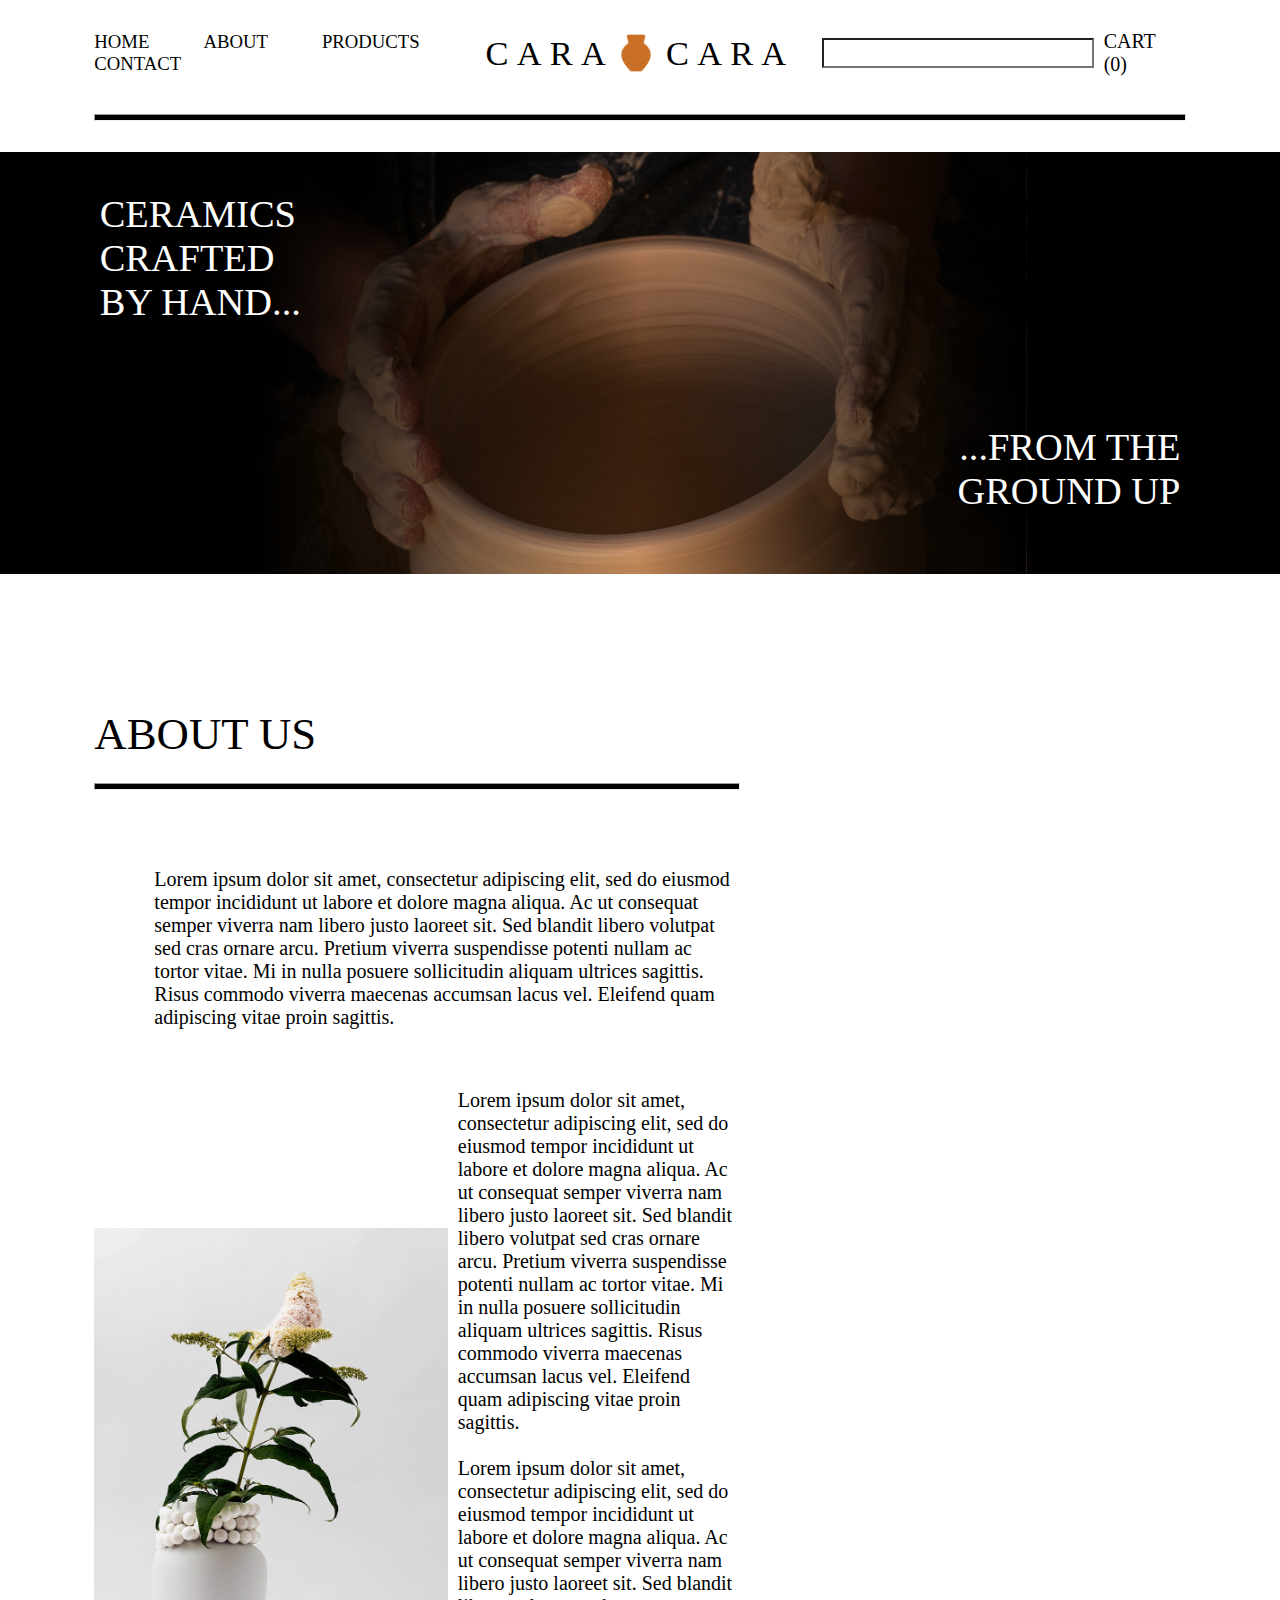
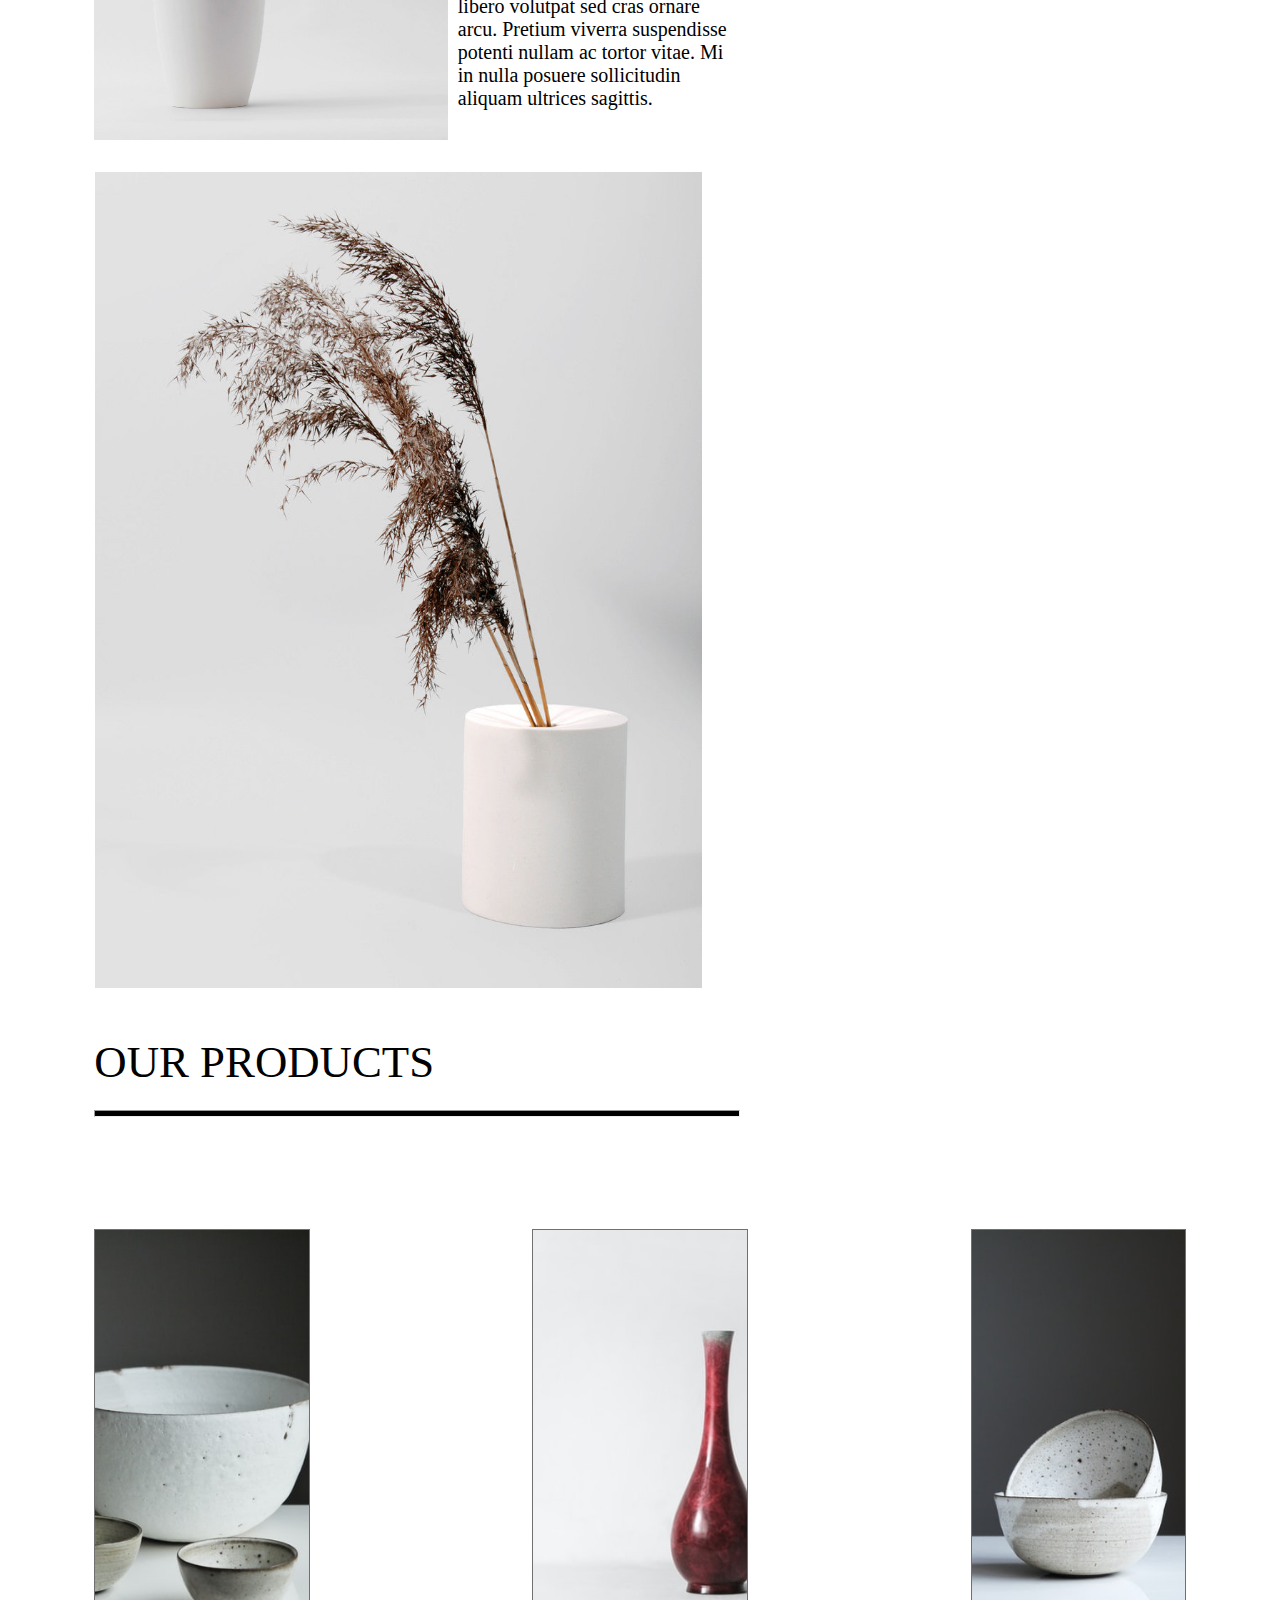
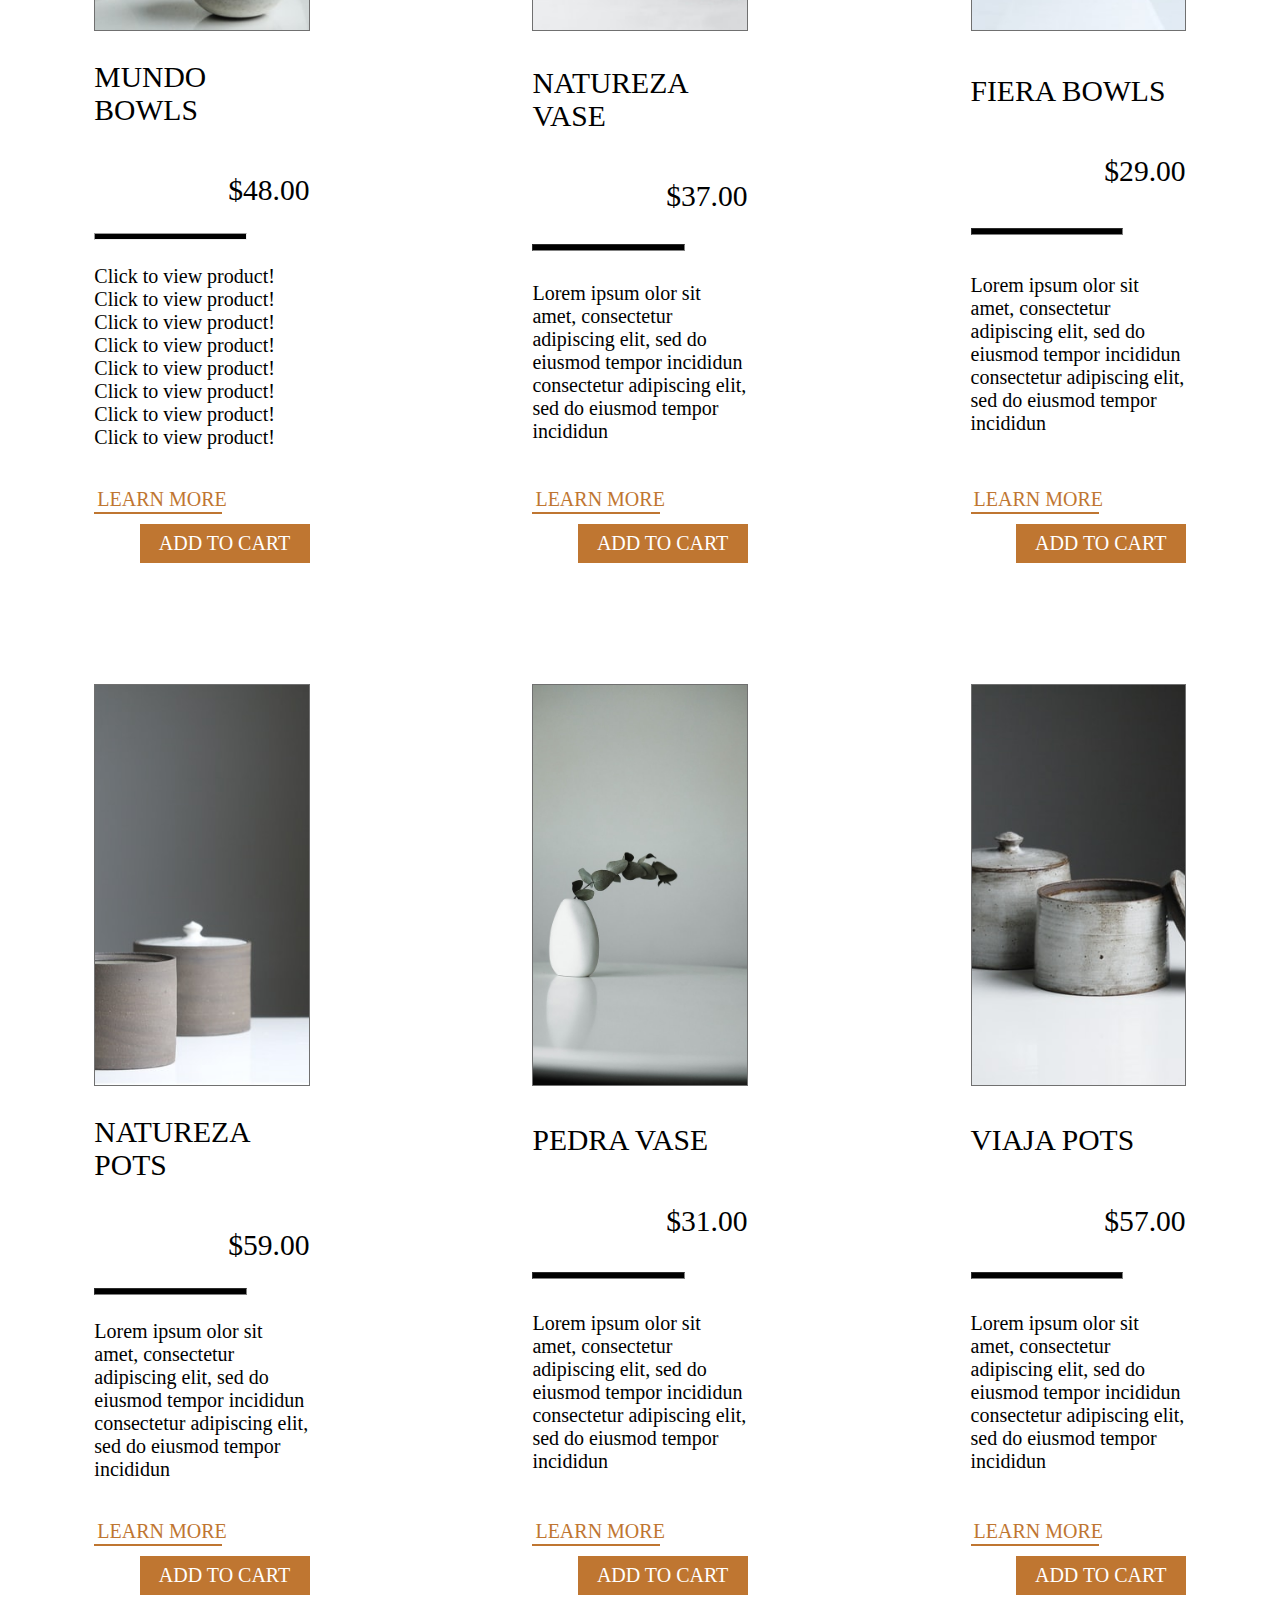
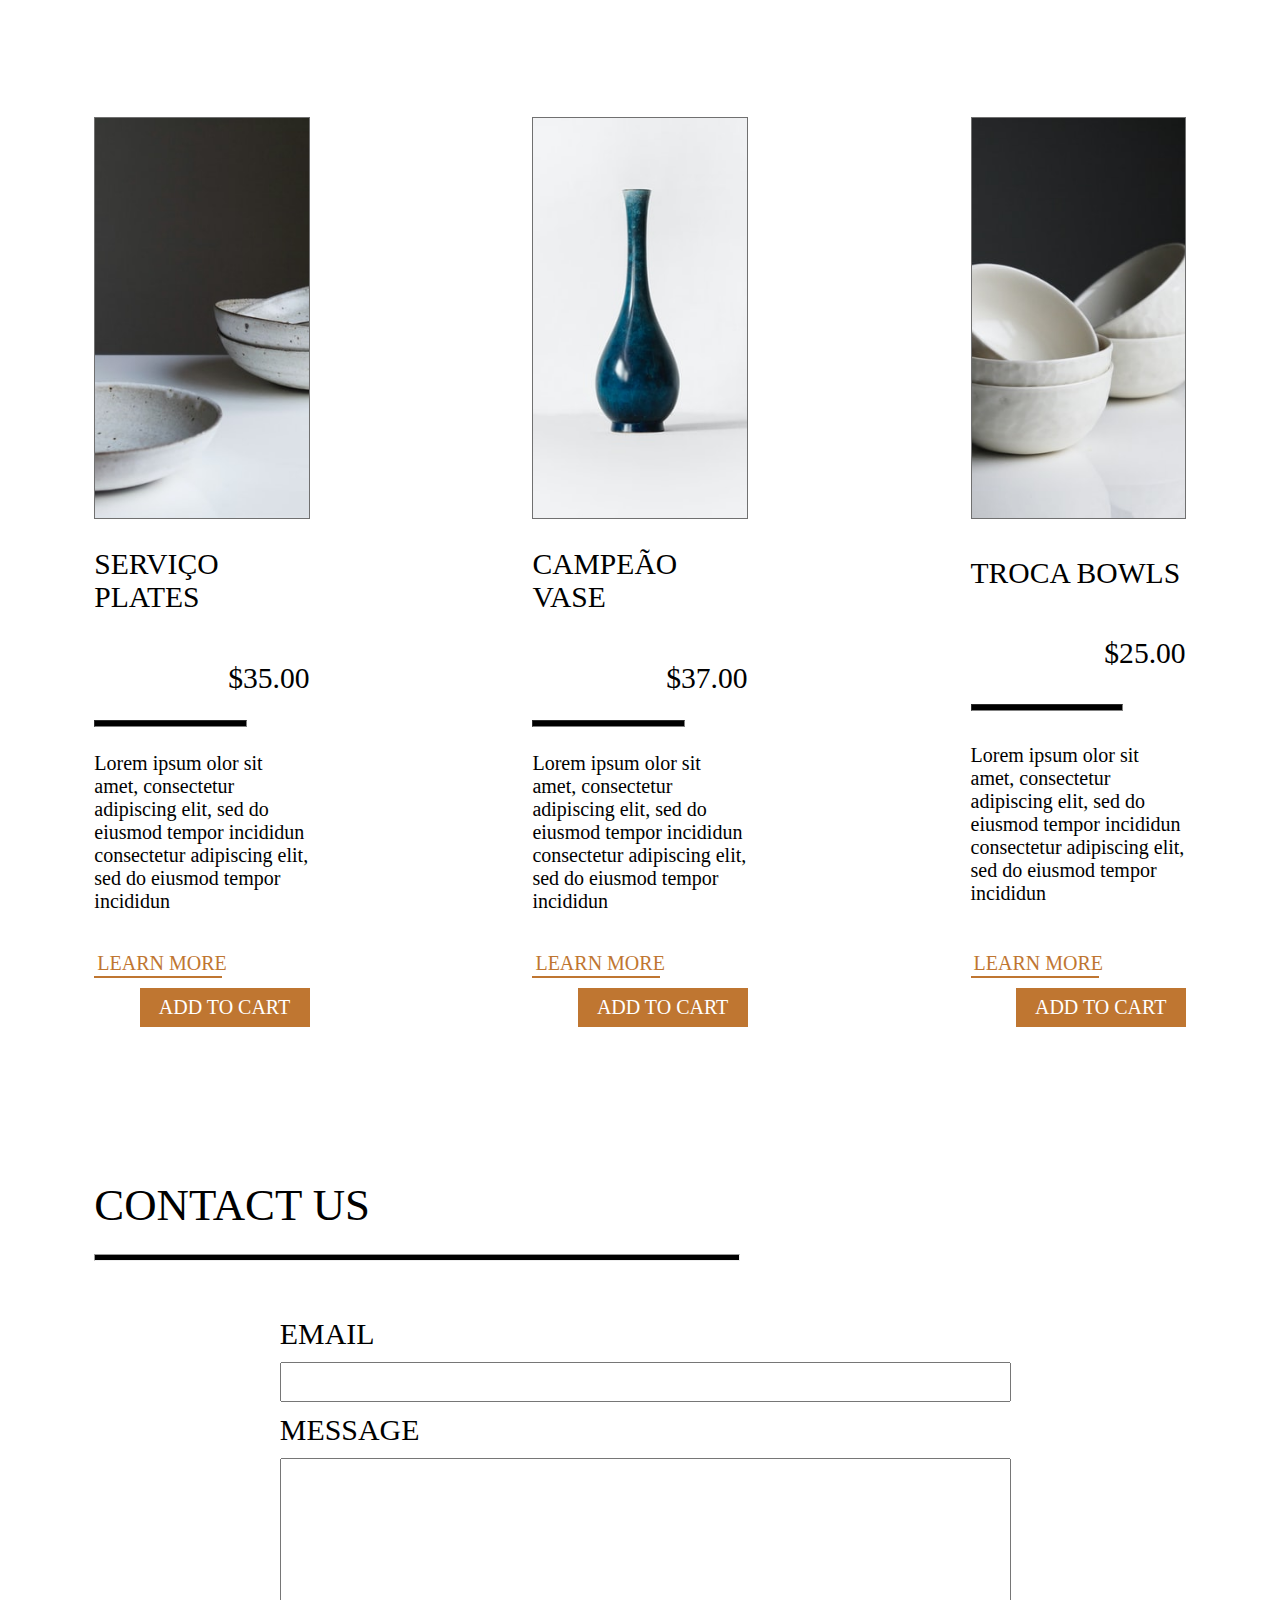
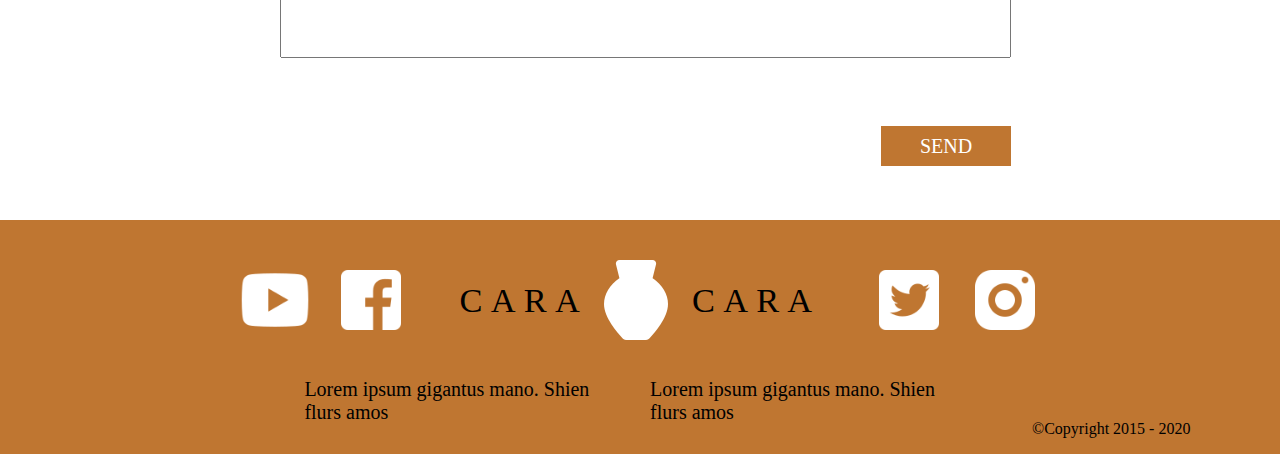
<file: index.html>
<!DOCTYPE html>
<html lang="en">
<head>
    <meta charset="UTF-8">
    <meta http-equiv="X-UA-Compatible" content="IE=edge">
    <meta name="viewport" content="width=device-width, initial-scale=1.0">
    <meta name="description" content="Cara Cara pottery's site for online shopping. Bringing hand crafted works, right to your door.">
    <meta name="keywords" content="Cara Cara, pottery, vase, bowls, pots, plates">
    <meta name="author" content="Matthew Walloch">
    <link rel="stylesheet" type="text/css" href="styles/styles.css">
    <title>Cara Cara</title>
</head>

<body class="custom-body">
    <div class="counter-nav"></div>
    <nav>
        <div class="navbar page-margin">
            <ul class="skip-links inThirds" >
                <li class="tab-over"><a href="#home_jump">HOME</a></li>
                <li class="tab-over"><a href="#about_jump">ABOUT</a></li>
                <li class="tab-over"><a href="#prod_jump">PRODUCTS</a></li>
                <li class="tab-over"><a href="#con_jump">CONTACT</a></li>
            </ul>

            <div class="mid-align"> 
                <li class="title-cara ">CARA</li>
                <li id="pottery-logo-o"></li>
                <li class="title-cara rcara-shift">CARA</li>
            </div>  
            
            <div class="cart skip-links inThirds" >
                <input type="text" id="spyglass">
                <p ><a href="#">CART (0)</a></p> 
            </div>      
        </div>
        <hr class="page-margin">
    </nav>

    <header  id="home_jump">
        <div class="black-side" style="right: 85%;"></div>

        <div  id="banner">
            <div>
                <p class="banner-text-left">CERAMICS CRAFTED BY HAND...</p>
                <p class="banner-text-right">...FROM THE GROUND UP</p>
            </div>
        </div>

        <div class="black-side" style="left: 85%;"></div>
    </header>
    
    
    <section id="about">
        <div id="about_jump" class="spacer-large"></div>
        <h1>ABOUT US</h1>
        <hr class="hr2">

        <div class="row">
            <div class="about-left">
                <p class="tab-in">Lorem ipsum dolor sit amet, consectetur adipiscing elit, sed do eiusmod tempor incididunt ut labore et dolore magna aliqua. Ac ut consequat semper viverra nam libero justo laoreet sit. Sed blandit libero volutpat sed cras ornare arcu. Pretium viverra suspendisse potenti nullam ac tortor vitae. Mi in nulla posuere sollicitudin aliquam ultrices sagittis. Risus commodo viverra maecenas accumsan lacus vel. Eleifend quam adipiscing vitae proin sagittis.</p>
                <div class="row-inner">
                    <div class="nested-vase" id="about-vase"></div>
                    <div class="nested-text">
                        <p >Lorem ipsum dolor sit amet, consectetur adipiscing elit, sed do eiusmod tempor incididunt ut labore et dolore magna aliqua. Ac ut consequat semper viverra nam libero justo laoreet sit. Sed blandit libero volutpat sed cras ornare arcu. Pretium viverra suspendisse potenti nullam ac tortor vitae. Mi in nulla posuere sollicitudin aliquam ultrices sagittis. Risus commodo viverra maecenas accumsan lacus vel. Eleifend quam adipiscing vitae proin sagittis.<br><br>Lorem ipsum dolor sit amet, consectetur adipiscing elit, sed do eiusmod tempor incididunt ut labore et dolore magna aliqua. Ac ut consequat semper viverra nam libero justo laoreet sit. Sed blandit libero volutpat sed cras ornare arcu. Pretium viverra suspendisse potenti nullam ac tortor vitae. Mi in nulla posuere sollicitudin aliquam ultrices sagittis.</p>
                    </div>
                </div>
            </div>
            <div id="column-image"></div>
        </div>
    </section>

    <br id="prod_jump">

    <section>
        <h1>OUR PRODUCTS</h1>
        <hr class="hr2">
        <div class="spacer-large"></div>

        <div class="wrapper">
            
            <a class="child" href="mun_bowls.html#mundo-bowls-jump">
                
                <div class="grid-children" id="mundo"></div>
                <div>
                    <h4 class="column-left container a">MUNDO BOWLS</h4>
                    <h4 class="column-right">$48.00</h4>
                </div>
                <hr class="hr3">
                <p class="card-text">Click to view product! Click to view product! Click to view product! Click to view product! Click to view product! Click to view product! Click to view product! Click to view product!</p>
                <div>
                    
                    <div class="column-left">
                        <p class="orange-text">LEARN MORE</p>
                        <hr class="hrs">
                    </div>
                    <div class="add-button column-right">ADD TO CART</div>
                </div>    
            </a>
            


            <a class="child" href="">
                
                <div class="grid-children" id="nat-vase"></div>
                <div>
                    <h4 class="column-left container a">NATUREZA VASE</h4>
                    <h4 class="column-right">$37.00</h4>
                </div>
                <hr class="hr3">
                <p class="card-text">Lorem ipsum olor sit amet, consectetur adipiscing elit, sed do eiusmod tempor incididun consectetur adipiscing elit, sed do eiusmod tempor incididun</p>
                <div>
                    
                    <div class="column-left">
                        <p class="orange-text">LEARN MORE</p>
                        <hr class="hrs">
                    </div>
                    
                    <div class="add-button column-right">ADD TO CART</div>
                </div>    
            </a>
            



            <a class="child" href="">
                
                <div class="grid-children" id="fiera"></div>
                <div>
                    <h4 class="column-left container a">FIERA BOWLS</h4>
                    <h4 class="column-right">$29.00</h4>
                </div>
                <hr class="hr3">
                <p class="card-text">Lorem ipsum olor sit amet, consectetur adipiscing elit, sed do eiusmod tempor incididun consectetur adipiscing elit, sed do eiusmod tempor incididun</p>
                <div>
                    
                    <div class="column-left">
                        <p class="orange-text">LEARN MORE</p>
                        <hr class="hrs">
                    </div>
                    
                    <div class="add-button column-right">ADD TO CART</div>
                </div>    
            </a>



            <a class="child" href="">
                
                <div class="grid-children" id="nat-pots"></div>
                <div>
                    <h4 class="column-left container a">NATUREZA POTS</h4>
                    <h4 class="column-right">$59.00</h4>
                </div>
                <hr class="hr3">
                <p class="card-text">Lorem ipsum olor sit amet, consectetur adipiscing elit, sed do eiusmod tempor incididun consectetur adipiscing elit, sed do eiusmod tempor incididun</p>
                <div>
                    
                    <div class="column-left">
                        <p class="orange-text">LEARN MORE</p>
                        <hr class="hrs">
                    </div>
                    
                    <div class="add-button column-right">ADD TO CART</div>
                </div>    
            </a>



            <a class="child" href="">
                
                <div class="grid-children" id="pedra"></div>
                <div>
                    <h4 class="column-left container a">PEDRA VASE</h4>
                    <h4 class="column-right">$31.00</h4>
                </div>
                <hr class="hr3">
                <p class="card-text">Lorem ipsum olor sit amet, consectetur adipiscing elit, sed do eiusmod tempor incididun consectetur adipiscing elit, sed do eiusmod tempor incididun</p>
                <div>
                    
                    <div class="column-left">
                        <p class="orange-text">LEARN MORE</p>
                        <hr class="hrs">
                    </div>
                    
                    <div class="add-button column-right">ADD TO CART</div>
                </div>    
            </a>
            


            <a class="child" href="">
                
                <div class="grid-children" id="viaja"></div>
                <div>
                    <h4 class="column-left container a">VIAJA POTS</h4>
                    <h4 class="column-right">$57.00</h4>
                </div>
                <hr class="hr3">
                <p class="card-text">Lorem ipsum olor sit amet, consectetur adipiscing elit, sed do eiusmod tempor incididun consectetur adipiscing elit, sed do eiusmod tempor incididun</p>
                <div>
                    
                    <div class="column-left">
                        <p class="orange-text">LEARN MORE</p>
                        <hr class="hrs">
                    </div>
                    
                    <div class="add-button column-right">ADD TO CART</div>
                </div>       
            </a>
            



            <a class="child" href="">
                
                <div class="grid-children" id="servi"></div>
                <div>
                    <h4 class="column-left container a">SERVIÇO PLATES</h4>
                    <h4 class="column-right">$35.00</h4>
                </div>
                <hr class="hr3">
                <p class="card-text">Lorem ipsum olor sit amet, consectetur adipiscing elit, sed do eiusmod tempor incididun consectetur adipiscing elit, sed do eiusmod tempor incididun</p>
                <div>
                    
                    <div class="column-left">
                        <p class="orange-text">LEARN MORE</p>
                        <hr class="hrs">
                    </div>
                    
                    <div class="add-button column-right">ADD TO CART</div>
                </div>    
            </a>
            


            <a class="child" href="">
                
                <div class="grid-children" id="campe"></div>
                <div>
                    <h4 class="column-left container a">CAMPEÃO VASE</h4>
                    <h4 class="column-right">$37.00</h4>
                </div>
                <hr class="hr3">
                <p class="card-text">Lorem ipsum olor sit amet, consectetur adipiscing elit, sed do eiusmod tempor incididun consectetur adipiscing elit, sed do eiusmod tempor incididun</p>
                <div>
                    
                    <div class="column-left">
                        <p class="orange-text">LEARN MORE</p>
                        <hr class="hrs">
                    </div>
                    
                    <div class="add-button column-right">ADD TO CART</div>
                </div>    
            </a>
            


            <a class="child" href="">
                
                <div class="grid-children" id="troca"></div>
                <div>
                    <h4 class="column-left container a">TROCA BOWLS</h4>
                    <h4 class="column-right">$25.00</h4>
                </div>
                <hr class="hr3">
                <p class="card-text">Lorem ipsum olor sit amet, consectetur adipiscing elit, sed do eiusmod tempor incididun consectetur adipiscing elit, sed do eiusmod tempor incididun</p>
                <div>
                    
                    <div class="column-left">
                        <p class="orange-text">LEARN MORE</p>
                        <hr class="hrs">
                    </div>
                    
                    <div class="add-button column-right">ADD TO CART</div>
                </div>    
            </a>

            
        </div>
        <div class="spacer-large"></div>
        

    </section>
    <br>
    <section>
        <h1>CONTACT US</h1>
        <hr class="hr2">
        
        <div class="spacer" id="con_jump"></div>
        <div>
            <label class="label">EMAIL</label>
            <div><input type="text" class="email"></div>
            <label class="label">MESSAGE</label>
            <div><input type="text" class="message"></div>
        </div>
        <div class="spacer"></div>
        <div class="send-button column-right">SEND</div>
    
    </section>
    <div class="spacer-large"></div>
    
    <footer class="foot">

        <div class="footer-format ">
            <div class="inThirds socials-left">
                <img src="./assets/icons8-youtube-96.png" class="sm-icon-l">
                
                <img src="./assets/icons8-facebook-96 (1).png" class="sm-icon-l">
            </div>
            
            <div class="inThirds footer-logo title-cara">CARA<img src="./assets/icons8-pottery-96 (1).png" class="lcara-shift">CARA</div>

            <div class="inThirds socials-right">
                <img src="./assets/icons8-twitter-96.png" class="sm-icon-r">

                <img src="./assets/icons8-instagram-96.png" class="sm-icon-r">
            </div>
        </div>


        <div class="footer-text">
            <p >Lorem ipsum gigantus mano. Shien flurs amos</p>
            <p >Lorem ipsum gigantus mano. Shien flurs amos</p>
            <span class="copyright">©Copyright 2015 - 2020</span>
        </div>


    </footer>
    

</body>




</html>
</file>
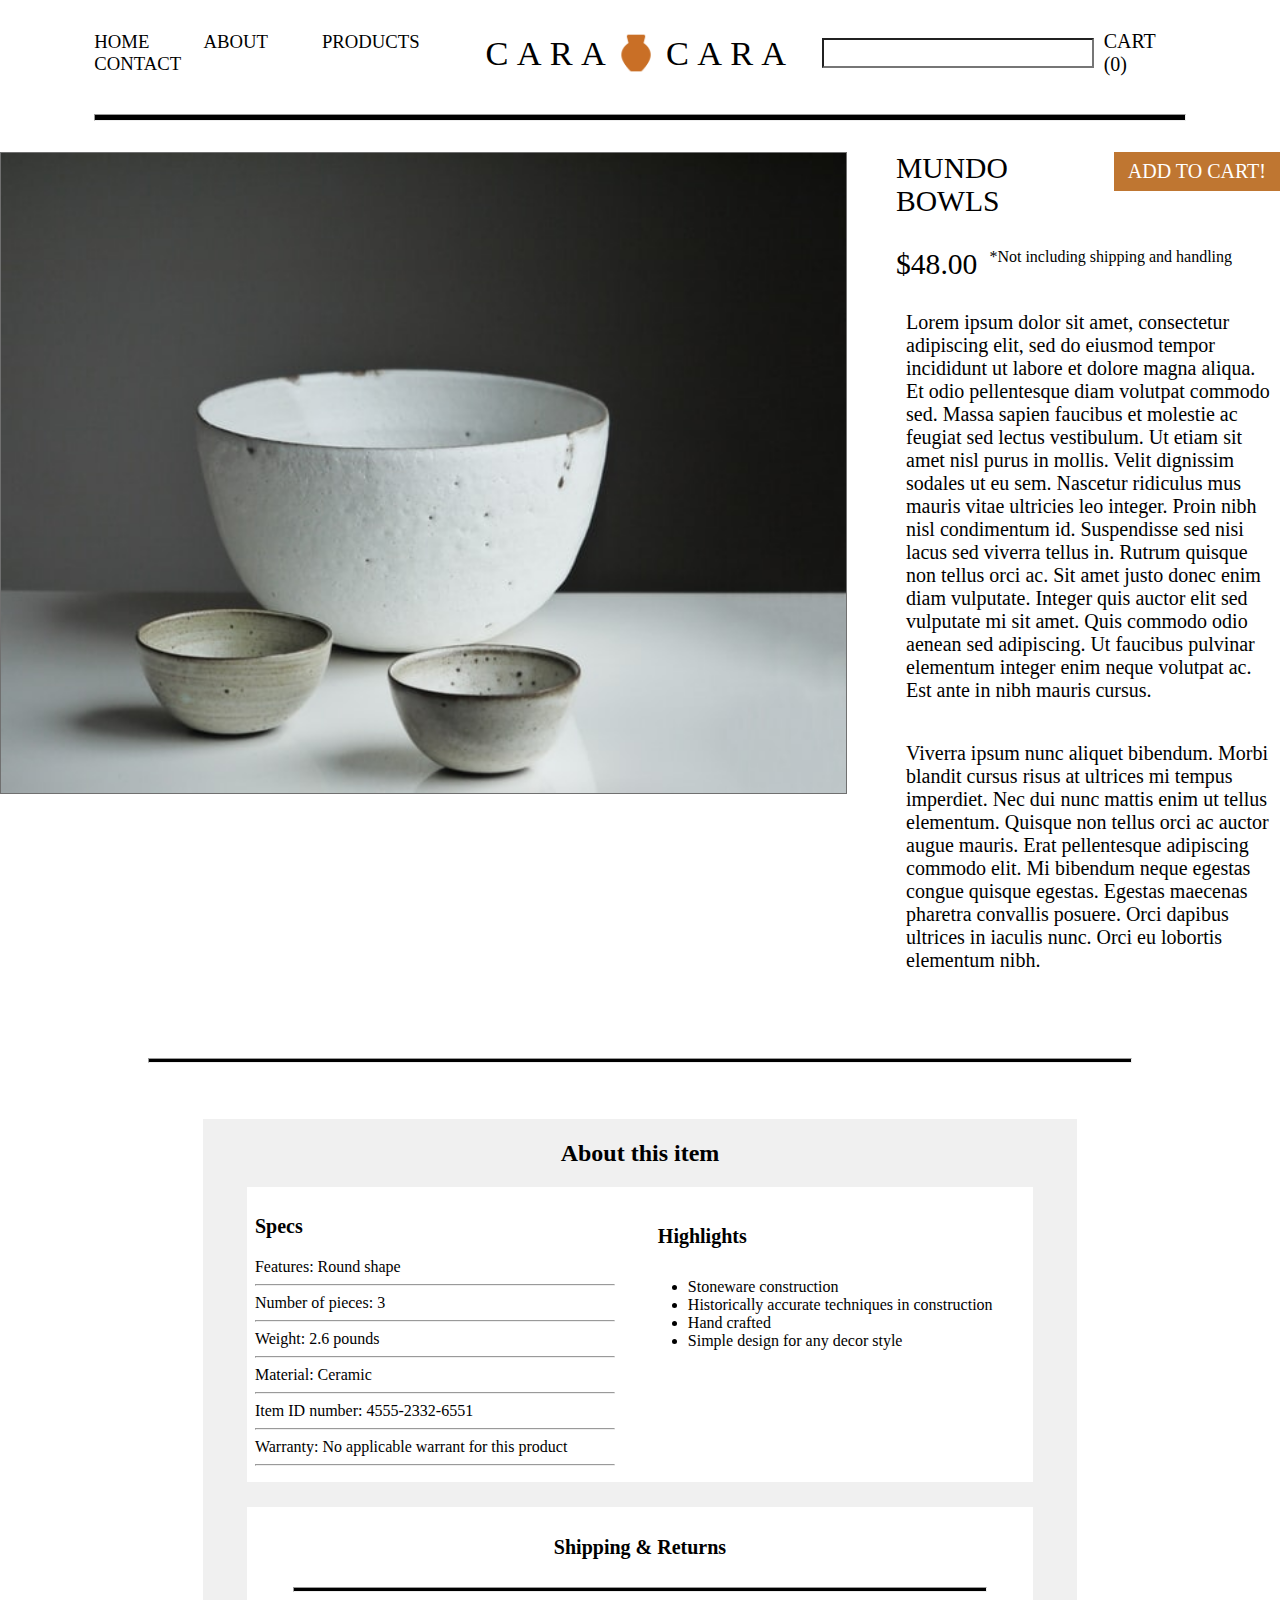
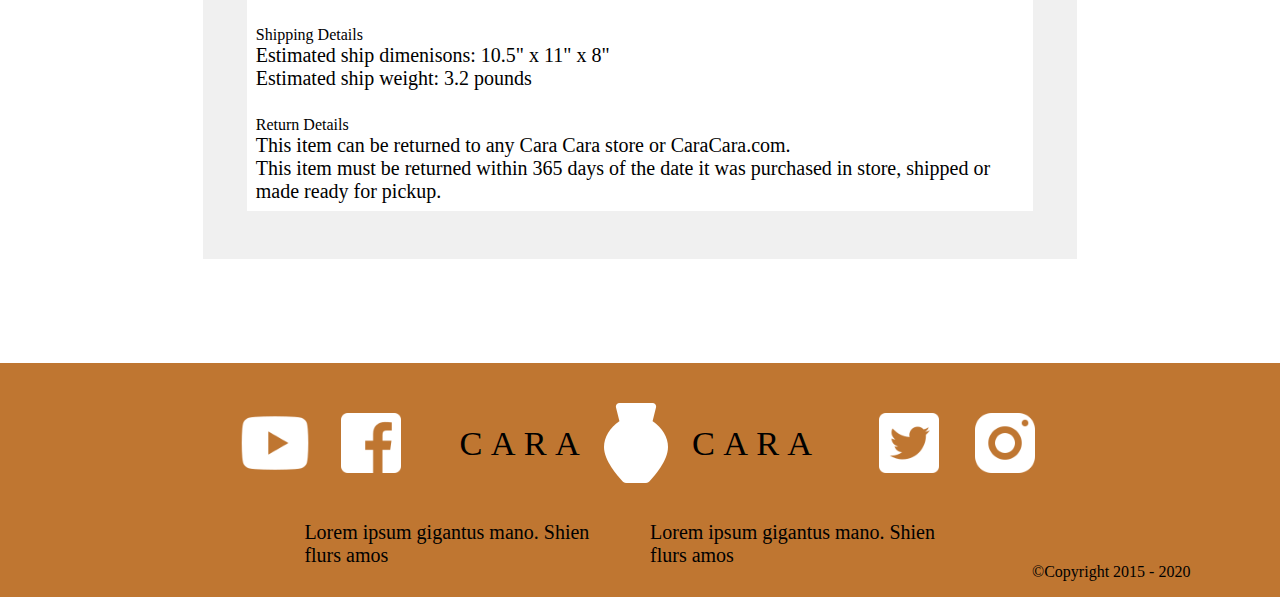
<file: mun_bowls.html>
<!DOCTYPE html>
<html lang="en">
<head>
    <meta charset="UTF-8">
    <meta http-equiv="X-UA-Compatible" content="IE=edge">
    <meta name="viewport" content="width=device-width, initial-scale=1.0">
    <meta name="description" content="Cara Cara pottery's Mundo Bowls.">
    <meta name="keywords" content="Cara Cara, pottery, mundo, bowls">
    <meta name="author" content="Matthew Walloch">
    <link rel="stylesheet" type="text/css" href="styles/styles.css">
    <title>Mundo Bowls</title>
</head>

<body class="custom-body">
    <div class="counter-nav"></div>
    <nav>
        <div class="navbar page-margin">
            <ul class="skip-links inThirds" >
                <li class="tab-over"><a href="index.html#home_jump">HOME</a></li>
                <li class="tab-over"><a href="index.html#about_jump">ABOUT</a></li>
                <li class="tab-over"><a href="index.html#prod_jump">PRODUCTS</a></li>
                <li class="tab-over"><a href="index.html#con_jump">CONTACT</a></li>
            </ul>

            <div class="mid-align"> 
                <li class="title-cara ">CARA</li>
                <li id="pottery-logo-o"></li>
                <li class="title-cara rcara-shift">CARA</li>
            </div>  
            
            <div class="cart skip-links inThirds" >
                <input type="text" id="spyglass">
                <p ><a href="#">CART (0)</a></p> 
            </div>      
        </div>
        <hr class="page-margin">
    </nav>


    <!-- Add a button for Add to Cart -->
    <section class="product-margin" id="mundo-bowl-jump">
        <div class="side-by-side">
            <div class="product-image" id="mundo"></div>
            <div class="product-details">

                <div>
                    <div class="title-x-cart">
                        <h4 class="title-margins">MUNDO BOWLS</h4>
                        <div class="add-button" style="margin-top: 0%;">ADD TO CART!</div>
                    </div>
    
                    <div style="display: flex;">
                        <h4 class="price-margins">$48.00</h4>
                        <span>&nbsp&nbsp *Not including shipping and handling</span>
                    </div>
                </div>

                <p>Lorem ipsum dolor sit amet, consectetur adipiscing elit, sed do eiusmod tempor incididunt ut labore et dolore magna 
                    aliqua. Et odio pellentesque diam volutpat commodo sed. Massa sapien faucibus et molestie ac feugiat sed lectus 
                    vestibulum. Ut etiam sit amet nisl purus in mollis. Velit dignissim sodales ut eu sem. Nascetur ridiculus mus mauris 
                    vitae ultricies leo integer. Proin nibh nisl condimentum id. Suspendisse sed nisi lacus sed viverra tellus in. 
                    Rutrum quisque non tellus orci ac. Sit amet justo donec enim diam vulputate. Integer quis auctor elit sed vulputate mi 
                    sit amet. Quis commodo odio aenean sed adipiscing. Ut faucibus pulvinar elementum integer enim neque volutpat ac. 
                    Est ante in nibh mauris cursus.
                </p>
                <p>
                    Viverra ipsum nunc aliquet bibendum. Morbi blandit cursus risus at ultrices mi tempus imperdiet. Nec dui nunc mattis 
                    enim ut tellus elementum. Quisque non tellus orci ac auctor augue mauris. Erat pellentesque adipiscing commodo elit. 
                    Mi bibendum neque egestas congue quisque egestas. Egestas maecenas pharetra convallis posuere. Orci dapibus ultrices 
                    in iaculis nunc. Orci eu lobortis elementum nibh.
                </p>
            </div>
        </div>
        <div class="spacer"></div>
    </section>



    <section >
        
        <hr class="about-hr">
        <div class="spacer"></div>
        
        <div class="about-product">
            <div style="height: .1em;"></div>
            <h2 class="centerize">About this item</h2>
            <!-- <hr class="about-hr"> -->

            <div class="about-segment">
                <div class="highlight-spec">
                    <p class="spec-ship-adjust">Specs</p>
                    <div>
                        <b>Features:</b>
                        Round shape
                        <hr class="hr-spec">
                    </div>
                    <div>
                        <b>Number of pieces:</b>
                        3
                        <hr class="hr-spec">
                    </div>
                    <div>
                        <b>Weight:</b>
                        2.6 pounds
                        <hr class="hr-spec">
                    </div>
                    <div>
                        <b>Material:</b>
                        Ceramic
                        <hr class="hr-spec">
                    </div>
                    <div>
                        <b>Item ID number:</b>
                        4555-2332-6551
                        <hr class="hr-spec">
                    </div>
                    <div>
                        <b>Warranty:</b>
                        No applicable warrant for this product
                        <hr class="hr-spec">
                    </div>
                </div>
                
                <div class="highlight-spec">
                    <p style="font-weight: bold;">Highlights</p>
                    <ul>
                        <li>Stoneware construction</li>
                        <li>Historically accurate techniques in construction</li>
                        <li>Hand crafted</li>
                        <li>Simple design for any decor style</li>
                    </ul>
                </div>
            </div>

            <div class="spacer-small"></div>
            
            <div class="shipping-returns about-segment" >
                <p class="spec-ship-adjust centerize">Shipping & Returns</p>
                <hr class="about-hr">
                <div class="spacer-small"></div>
                <div>
                    <b>Shipping Details</b>
                    <p class="tight-text">Estimated ship dimenisons: 10.5" x 11" x 8"</p>
                    <p class="tight-text">Estimated ship weight: 3.2 pounds</p>
                    <div class="spacer-small"></div>
                </div>
                <div>
                    <b>Return Details</b>
                    <p class="tight-text">This item can be returned to any Cara Cara store or CaraCara.com.</p>
                    <p class="tight-text">This item must be returned within 365 days of the date it was purchased in store, shipped or made ready for pickup.</p>
                </div>
            </div>

            <div class="spacer"></div>
        </div>
    </section>
    <div class="spacer-large"></div>

    <footer class="foot">

        <div class="footer-format ">
            <div class="inThirds socials-left">
                <img src="./assets/icons8-youtube-96.png" class="sm-icon-l">
                
                <img src="./assets/icons8-facebook-96 (1).png" class="sm-icon-l">
            </div>
            
            <div class="inThirds footer-logo title-cara">CARA<img src="./assets/icons8-pottery-96 (1).png" class="lcara-shift">CARA</div>

            <div class="inThirds socials-right">
                <img src="./assets/icons8-twitter-96.png" class="sm-icon-r">

                <img src="./assets/icons8-instagram-96.png" class="sm-icon-r">
            </div>
        </div>


        <div class="footer-text">
            <p >Lorem ipsum gigantus mano. Shien flurs amos</p>
            <p >Lorem ipsum gigantus mano. Shien flurs amos</p>
            <span class="copyright">©Copyright 2015 - 2020</span>
        </div>


    </footer>





</body>

</html>
</file>
<file: styles/styles.css>
.custom-body{
    font-family: 'Segoe UI';
    font-weight: 100;
    margin: 0;
}

nav {
    /* height: 6.4em; */
    width: 100%;
    position: fixed;
    z-index: 999;
    background-color: white;
    top: 0%
}

nav ul {
    display: flex;
    flex-direction: row;
    flex-wrap: wrap;
    align-items: center;
    justify-content: space-between;
    list-style-type: none;
    padding: 0;
    overflow: hidden;
    text-decoration: none;
    box-shadow: none;

}

nav li {
    float: left;
    display: block;

}


.counter-nav {
    margin-top: 9.5em;
}

.tab-over{
    font-size: 1.17em;
    padding-right: 3vw;
}

.skip-links a {
    color: black;
    text-decoration: none;
}

.mid-align{
    width: 33.33%;
    display: flex;
    align-items: center;
    justify-content: center; 
}


.cart{
    display: flex;
    align-items: center;
    justify-content: flex-end;
}

hr {
    display: block;
    overflow: hidden;
    border-style: inset;
    background-color: transparent;
    background-color: black;
    height: 5px;
}
.hr2{
    margin-left: 0%;
    width: 59%;
}

.hr3{
    margin-left: 0;
    width: 70%;
}


.hrs {
    display: block;
    overflow: hidden;
    border-style: hidden;
    background-color: #BF7631;
    height: 2px;
    width: 8em;
    margin-top: 1px;
    margin-bottom: 0;
    margin-left: 0;
    margin-right: 0;
}


#spyglass{
    background-position: 20.5em 0.3rem;
    background-repeat: no-repeat;
    background-size: 1.5em;
    width: 22em;
    height: 1.75em;    
    background-image: url(../assets/1200px-Google_Magnifying_Glass.svg.png);
}

h3 {
    margin-top: 2.4em;
    margin-bottom: 1.4em;
    font-weight: normal;
}

h1{
    font-weight: normal;
    font-size: 2.8em;
    margin-bottom: 0.5em;

}

h4{
    margin-top: 1em;
    margin-bottom: 0.6em;
    font-size: 1.85em;
    font-weight: normal;
}

.panel{
    height: 40em
}


#home_jump{
    display: flex;
    flex-direction: row;
    margin-top: 2em;
}


.page-margin {
    margin-left: 7.37%;
    margin-right: 7.37%;
}



section{
    margin-left: 7.37%;
    margin-right: 7.37%;
}

.navbar {
    display: flex;
    justify-content: space-between;
    align-items: center;
}


.inThirds{
    width: 33.33%;
}


.black-side{
    width: 20%;
    position: initial;
    background-color: black;
    height: 33vw;
    overflow: visible;
}


#banner{
    background-position: center;
    background-repeat: no-repeat;
    background-size: cover;
    position: relative;
    background-repeat: no-repeat;
    background-image: -webkit-linear-gradient(left, black, transparent, black), url(../assets/earl-wilcox-y3W0CzO063w-unsplash-alt.jpg);

    height: 33vw;
    width: 61%;
}


.title-cara{
    font-size: 2.15em;
    /* font-size: 40px; */
    font-weight: 400;
    letter-spacing: .239em;
}

.rcara-shift{
    margin-left: 0.5rem;
    /* margin-left: 10px */
}
.lcara-shift{
    margin-right: 0.5rem
    /* margin-right: 10px */
}

#pottery-logo-o{
    background-image: url(../assets/icons8-pottery-96.png);
    background-size: contain;
    height: 2.75em;
    width: 2.75em;
    background-repeat: no-repeat;
}
#pottery-logo-w{
    height: 45px;
    width: 45px;
}

.tab-in{
    margin-top: 3em;
    margin-left: 2.5em;
}

p{
    font-size: 20px;
    padding: 10px;
}

.label{
    font-size: 1.87em;
    margin-left: 17%;
}

.spacer-small{
    height: 1.6em;
}
.spacer{
    height: 3em;
}
.spacer-large{
    height: 6.5em;
}


.email{
    width: 67%;
    height: 3em;
    box-sizing: border-box;
    margin: 1% 17%
}

.message{
    width: 67%;
    height: 15em;
    box-sizing: border-box;
    margin: 1% 17%
}

#column-image{
    float: right;
    /* margin-top: 30px; */
    margin-top: 2em;
    background-size: contain;
    background-repeat: no-repeat;
    background-image: url(../assets/Cylinder_unglazed3_2048x2048.jpg);
    /* height: 808px;
    width: 600px; */
    height: 51em;
    width: 38em;
    transform: scaleX(-1);
}

.footer-format{
    display: flex;
    justify-content: center;
    flex-direction: row;
    align-items: center;
    margin-top: 2em;
}


.socials-left{
    display: flex;
    justify-content: flex-end;
}

.socials-right{
    display: flex;
    justify-content: flex-start;
}

.footer-logo{
    display: flex;
    justify-content: center;
    align-items: center;
}

.footer-text{
    display: flex;
    margin: 0 23%;
    justify-content: space-between;
}


.row{
    display: flex;
    justify-content: space-between;
    flex-wrap: wrap;
}



.row-inner{
    display: flex;
    flex-direction: row;
    justify-content: space-between;
    align-items: flex-end;
}


.column-left{
    float: left;
    clear: both;
    
}
.column-right{
    float: right;
}


.about-left{
    display: flex;
    flex-direction: column;
    justify-content: space-between;
    width: 60%;
    float: left;
    clear: both;
}

.nested-vase{
    width: 50%;
}
.nested-text{
    width: 50%;
}


#about-vase{
    background-size: cover;
    background-repeat: no-repeat;
    background-image: url(../assets/Vase_Dame_2048x2048.jpg);
    width: 24em;
    height: 32em;
}


.wrapper{
    display: grid;
    grid-template-areas: "1 2 3" "4 5 6" "7 8 9";
    background-color: transparent;
    width: 100%;
    height: 100%;
    justify-items: stretch;
    align-content: space-between;
    align-items: baseline;
    gap: 7.6em 13.932em;
}


.child{
    height: 100%;
    width: 100%;
    display: flex;
    flex-wrap: wrap;
    flex-direction: column;
    text-decoration: none;
    color: black;
    justify-content: space-between;
    align-content: space-between;
}

.grid-children{
    background-size:cover;
    background-repeat: no-repeat;
    background-position: 50%;
    height: 25em;
    /* height: 398px; */
    border: 1px solid #707070;
}


#mundo{
    background-image: url(../assets/tom-crew-7HuTGlUfQSo-unsplash.jpg);
}

#nat-vase{
    background-image: url(../assets/oriento-maVIpNNtmlQ-unsplash.jpg);
}

#fiera{
    background-image: url(../assets/tom-crew-bgIO-u4GEfI-unsplash.jpg);
}

#nat-pots{
    background-image: url(../assets/tom-crew-3uwu5K0RtaE-unsplash.jpg);
}

#pedra{
    background-image: url(../assets/linh-le-a0rE64YJDA4-unsplash.jpg);
}

#viaja{
    background-image: url(../assets/tom-crew-oiZAQvxTcYQ-unsplash.jpg);
}

#servi{
    background-image: url(../assets/tom-crew-YA2E3d7a9Wo-unsplash.jpg);
}

#campe{
    background-image: url(../assets/oriento-l0ah3UBLppo-unsplash.jpg);
}

#troca{
    background-image: url(../assets/tom-crew-SITGdvztUdg-unsplash.jpg);
}



.card-text{
    margin-top: 0.85em;
    margin-left: 0;
    padding: 0;
    color: black;
}

.orange-text{
    margin-top: .95em;
    margin-left: 3px;
    margin-bottom: 0;
    padding: 0;
    color: #BF7631;
    font-weight: bolder;
    text-decoration: none;
}

.add-button{
    font-size: 1.25em;
    margin-bottom: 0;
    margin-right: 0;
    margin-top: .5em;
    background-color: #BF7631;
    color: white;
    width: 8.5em;
    height: 1.95em;
    display: flex;
    flex-wrap: wrap;
    align-content: center;
    justify-content: center;

}

.send-button{
    font-size: 1.25em;
    margin-bottom: 0;
    margin-right: 16%;
    margin-top: .5em;
    background-color: #BF7631;
    color: white;
    width: 6.5em;
    height: 2em;
    display: flex;
    flex-wrap: wrap;
    align-content: center;
    justify-content: center;

}

.copyright{
    position: absolute;
    right: 7%;
    bottom: 7%
}

.foot{
    width: 100%;
    background-color: #BF7631;
    position: absolute;
    left: 0px;
}

.sm-icon-l{
    height: 5em;
    width: 5em;
    margin-right: 1em;
}
.sm-icon-r{
    height: 5em;
    width: 5em;
    margin-left: 1em;
}


@media only screen and (max-width: 768px){
    [class="wrapper"]{
        display: grid;
        grid-template-areas:
            "1"
            "2"
            "3"
            "4"
            "5"
            "6"
            "7"
            "8"
            "9";
        width: 80%;
        height: 100%;
        /* justify-items: stretch; */
        align-content: space-between;
        align-items: baseline;
        grid-gap: 7.6em;
        margin-left: 10%;
    };
}


@media only screen and (max-width: 768px){
    [class*="banner-shade-"]{
        height: 21em;
    }
}

@media only screen and (max-width: 768px){
    [class*="-banner-black"]{
        height: 21em;
    }
}

@media only screen and (max-width: 768px){
    [id="banner"]{
        height: 21em
    }
}

@media only screen and (width: 768px){
    [class*="about-left"]{
        display: flex;
        flex-direction: column;
        justify-content: space-between;
        width: 100%;
        float: left;
        clear: both;
    }
}

@media only screen and (max-width: 768px){
    [class="row"]{
        flex-wrap: wrap;
        flex-direction: column;
        align-items: center;
    }
}

@media only screen and (max-width: 768px){
    [class="row-inner"]{
        display: flex;
        flex-direction: column;
        justify-content: space-between;
        align-items: center;
    }
}

@media only screen and (max-width: 768px){
    [class="nested-text"]{
        width: 100%;
    }
}

@media only screen and (max-width: 768px){
    [class="about-left"]{
        width: 100%;
    }
}

@media only screen and (max-width: 768px){
    [class*="inThirds"]{
        width: 100%;
    }
}

@media only screen and (max-width: 768px){
    [class*="navbar"]{
        display: flex;
        justify-content: space-between;
        align-items: center;
        flex-direction: column;
    }
}

@media only screen and (max-width: 768px){
    [class*="cart"]{
        display: flex;
        align-items: center;
        justify-content: center;
    }
}

@media only screen and (max-width: 768px){
    [class*="mid-align"]{
        width: 100%;
    }
}

@media only screen and (max-width: 768px){
    [class*="counter-nav"]{
        margin-top: 13.5em;
    }
}


.banner-text-left {
    width: 18vw;
    text-align: left;
    position: absolute;
    top: 25%;
    left: -5%;
    transform: translate(-50%, -50%);
    color: white;
    font-size: 3vw;
    padding: 0;
    margin: 0;
}

.banner-text-right {
    width: 18vw;
    text-align: right;
    position: absolute;
    top: 75%;
    left: 105%;
    transform: translate(-50%, -50%);
    color: white;
    font-size: 3vw;
    padding: 0;
    margin: 0;
}


/* Product pages */

.product-image {
    background-size:cover;
    background-repeat: no-repeat;
    /* background-position: 50%; */
    height: 40em;
    width: 66%;
    /* height: 398px; */
    border: 1px solid #707070;
    top: 5em;
    position: sticky;
}

.product-margin {
    margin: 0px auto;
    max-width: 1400px;
}

.product-details {
    max-width: 30%;
}

.side-by-side{
    position: relative;
    display: flex;
    justify-content: space-between;
}

.title-margins{
    margin: 0 0 1em;
}

.price-margins{
    margin: 0;
}

.about-hr{
    height: 0.2em;
    width: 90%;
}

.about-product{
    margin-left: 10%;
    width: 80%;
    background-color: rgb(240 240 240);
}

.about-segment{
    /* width: 90%; */
    display: flex;
    margin: 0 5%;
}

.centerize {
    display: flex;
    justify-content: center;
}

.highlight-spec{
    background-color: white;
    width: 50%;
    padding: 1%;
}

.hr-spec{
    height: auto;
    margin-left: 0;
    width: 95%;
}

.shipping-returns{
    background-color: white;;
    padding: 1%;
    flex-direction: column;
}

.spec-ship-adjust {
    padding: 0%; 
    font-weight: bold;
}

.tight-text{
    margin: 0;
    padding: 0%;
}

.title-x-cart{
    display: flex;
    justify-content: space-between;

}

@media only screen and (max-width: 768px){
    [class*="product-image"]{
        height: 21em;
        top: 13em;
        position: sticky;
    }
}

@media only screen and (max-width: 768px){
    [class*="side-by-side"]{
        position: relative;
        display: flex;
        justify-content: space-between;
        flex-direction: column;
        align-items: center;
    }
}

@media only screen and (max-width: 768px){
    [class*="product-details"]{
        max-width: 66%;
    }
}


@media only screen and (max-width: 768px){
    [class*="title-margins"]{
        margin: 0;
    }
}

@media only screen and (max-width: 768px){
    [class*="title-x-cart"]{
        margin: 1em 0 1em;
    }
}
</file>
